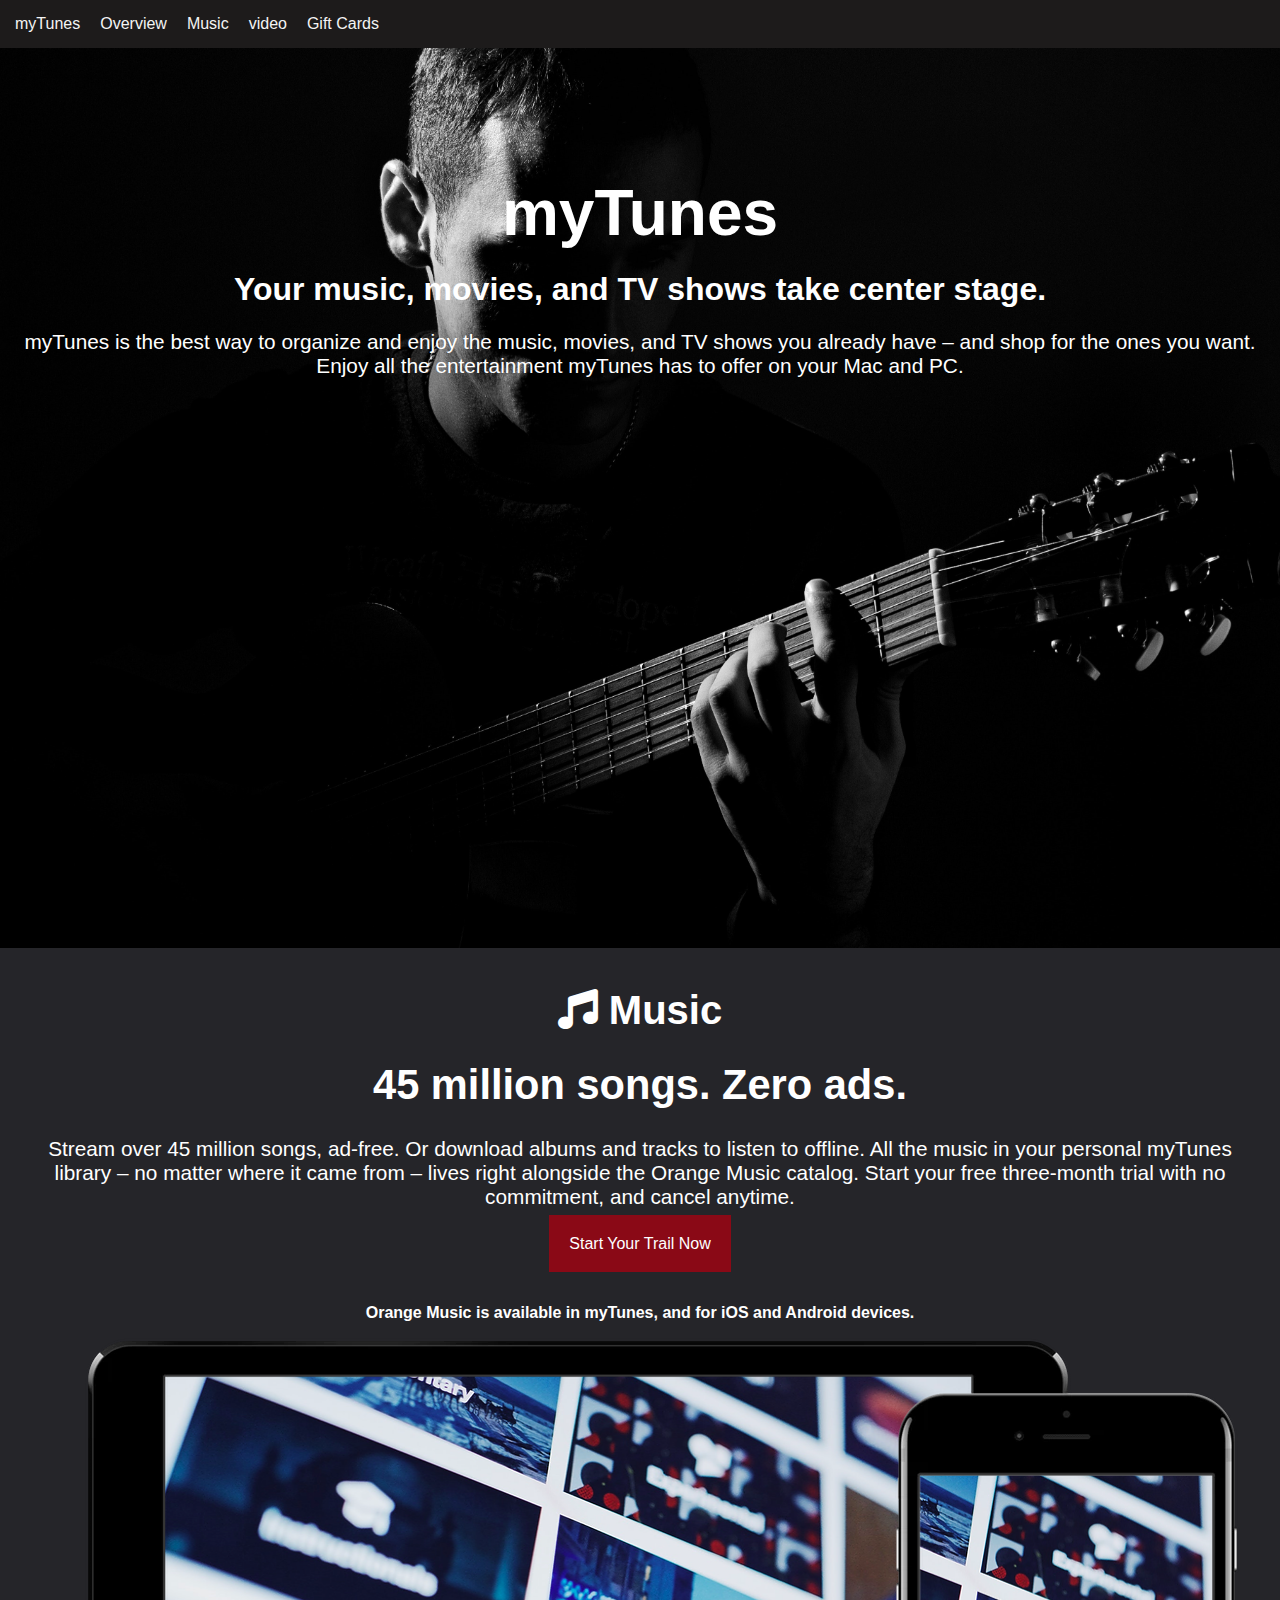
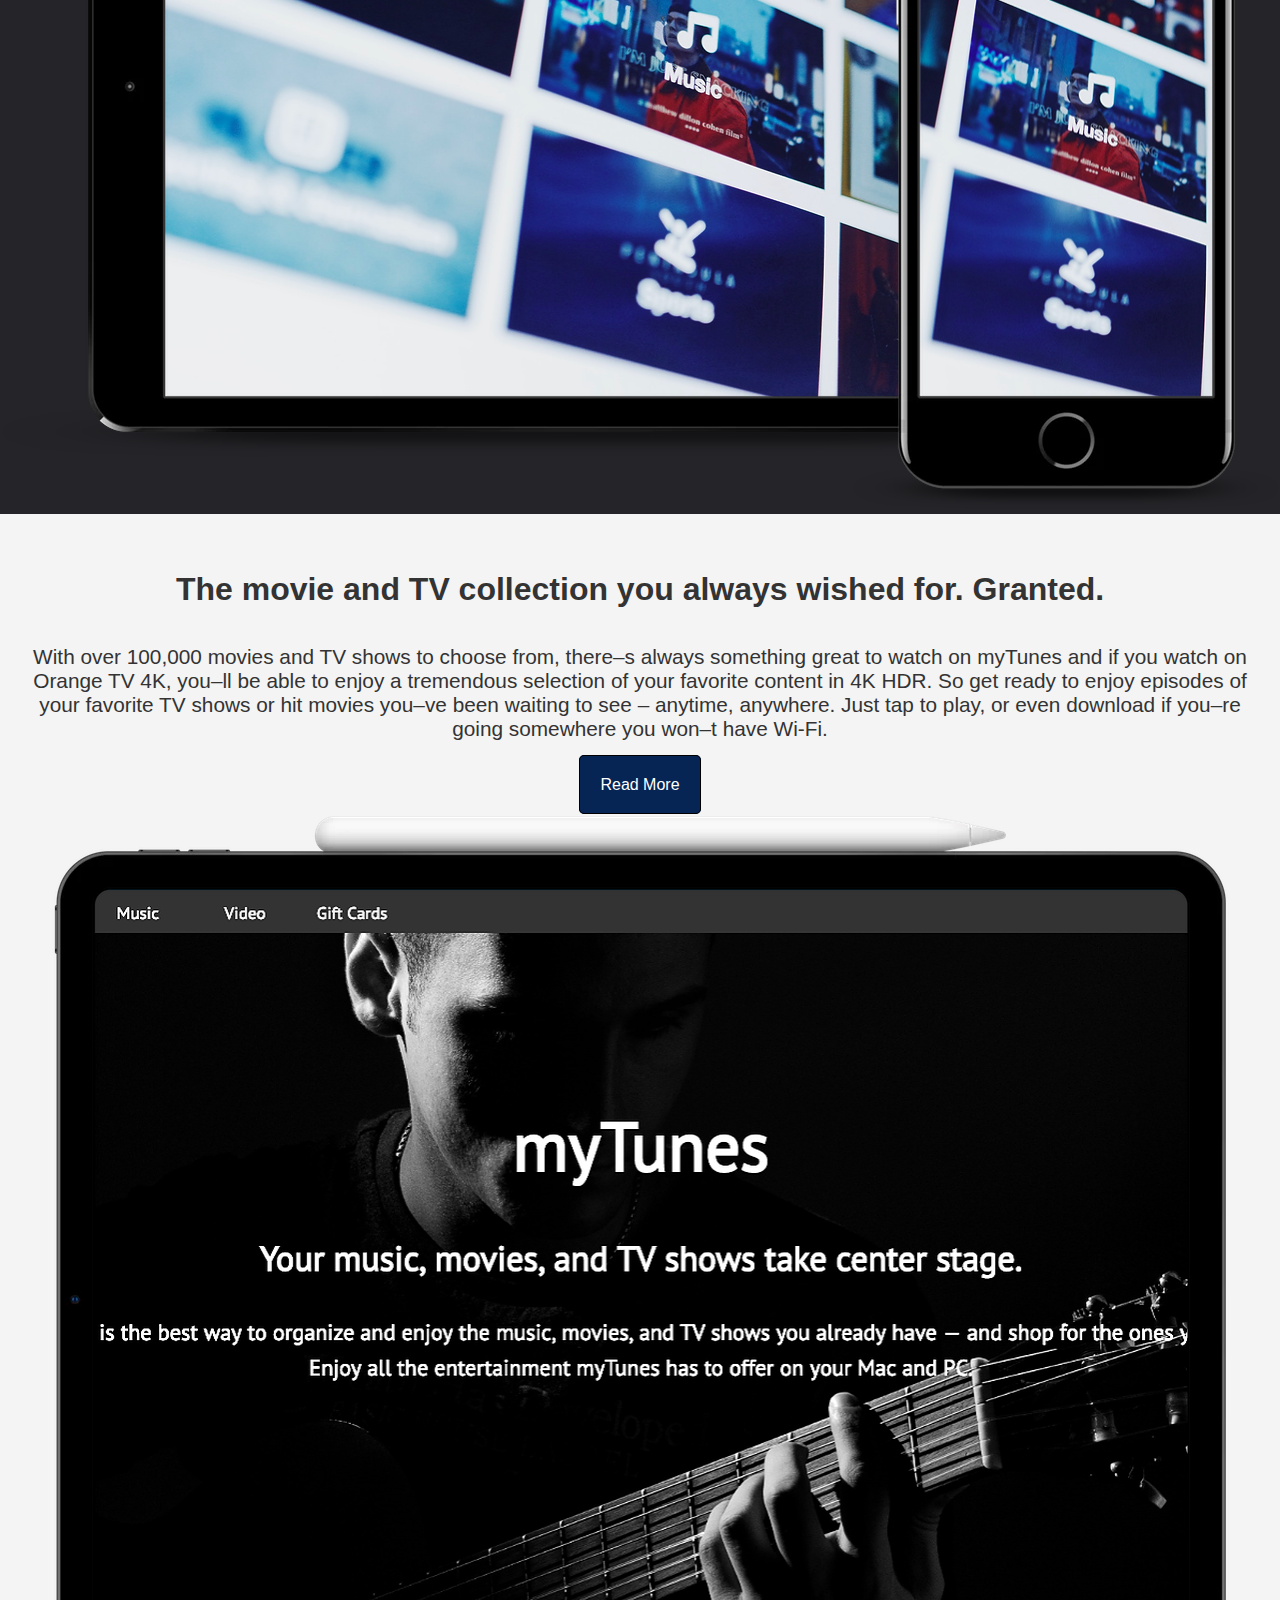
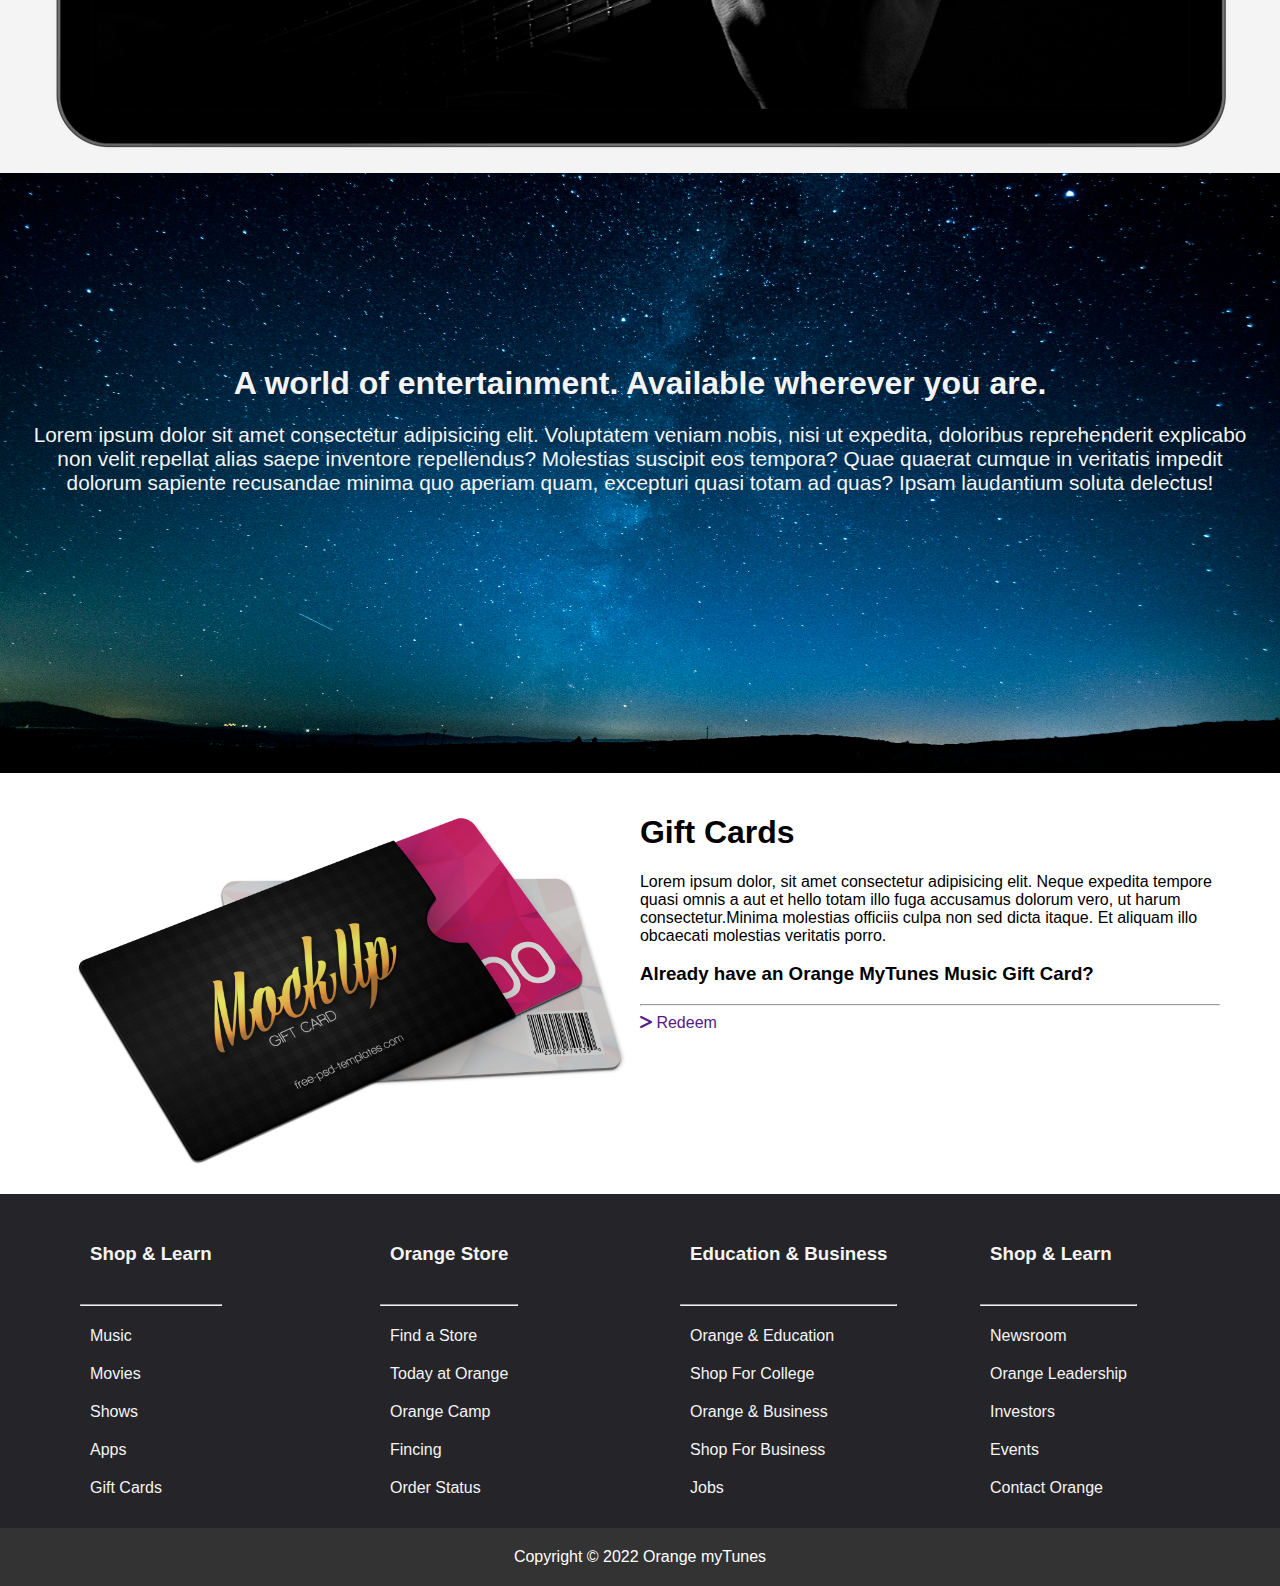
<file: project2/index.html>
<!DOCTYPE html>
<html lang="en">
<head>
    <meta charset="UTF-8">
    <meta http-equiv="X-UA-Compatible" content="IE=edge">
    <meta name="viewport" content="width=device-width, initial-scale=1.0">
    <link rel="stylesheet" href="./project2.css">
    <link rel="stylesheet" href="https://cdnjs.cloudflare.com/ajax/libs/font-awesome/6.4.0/css/all.min.css" />
    <title>myTunes</title>
</head>
<body>
   <nav class="nav-options">
    <ul>
        <li>myTunes</li>
        <li>Overview</li>
        <li>Music</li>
        <li>video</li>
        <li>Gift Cards</li>
    </ul>
   </nav>
   <header class="show case">
        <div class="showcase-BG">
            <h1 class="mytunes-logo">myTunes</h1>
            <h1 class="mytunes-logo-text">Your music, movies, and TV shows take center stage.</h1>
            <p class="mytunes p text">myTunes is the best way to organize and enjoy the music, movies, and TV shows you already have ‒ and shop for the ones you want. <br> Enjoy all the entertainment myTunes has to offer on your Mac and PC.</p>
        </div>
   </header>
   <main>
    <section class="section1-music">
        <h1 class="music-logo"><i class="fa-solid fa-music"></i> Music</h1>
        <h1 class="music-logo-text">45 million songs. Zero ads.</h1>
        <p class="music-p-text">Stream over 45 million songs, ad-free. Or download albums and tracks to listen to offline. All the music in your personal myTunes <br> library ‒ no  matter where it came from ‒ lives right alongside the Orange Music catalog. Start your free three-month trial with no <br> commitment, and cancel anytime.</p>
        <a href="" class="start-your-trail">Start Your Trail Now</a>
        <h3 class="music-photo-heading">Orange Music is available in myTunes, and for iOS and Android devices.</h3>
        <img src="./images/music img.png" alt="" class="music-img">
    </section>
    <section class="section2-movie">
        <h1 class="movie-heading">The movie and TV collection you always wished for. Granted.</h1>
        <div class="movie-p-text">With over 100,000 movies and TV shows to choose from, there‒s always something great to watch on myTunes and if you watch on <br> Orange TV 4K, you‒ll be able to enjoy a tremendous selection of your favorite content in 4K HDR. So get ready to enjoy episodes of <br> your favorite TV shows or hit movies you‒ve been waiting to see ‒ anytime, anywhere. Just tap to play, or even download if you‒re <br> going somewhere you won‒t have Wi-Fi.</div>
        <a href="" class="read-more">Read More</a> <br>
        <img src="./images/movie img.png" alt="" class="movie-img">
    </section>
    <section class="section3-entertainment">
        <div class="entertainment-bg">
            <h1 class="entertainment-heading">A world of entertainment. Available wherever you are.</h1>
            <p class="entertainment p text">Lorem ipsum dolor sit amet consectetur adipisicing elit. Voluptatem veniam nobis, nisi ut expedita, doloribus reprehenderit explicabo <br> non velit repellat alias saepe inventore repellendus? Molestias suscipit eos tempora? Quae quaerat cumque in veritatis impedit <br> dolorum sapiente recusandae minima quo aperiam quam, excepturi quasi totam ad quas? Ipsam laudantium soluta delectus!</p>
        </div>
    </section>
    <section class="section4-gift-cards">
        <img src="./images/cards.png" alt="" class="cards">
        <div class="gift-card-content">
            <h1 class="cards heading">Gift Cards</h1>
            <p class="cards p text">Lorem ipsum dolor, sit amet consectetur adipisicing elit. Neque expedita tempore quasi omnis a aut et hello totam illo fuga accusamus dolorum vero, ut harum consectetur.Minima molestias officiis culpa non sed dicta itaque. Et aliquam illo obcaecati molestias veritatis porro.</p>
            <h3>Already have an Orange MyTunes Music Gift Card?</h3>
            <hr>
            <a href="" class="redeem"><i class="fa-solid fa-greater-than"></i> Redeem</a>
        </div>
    </section>
   </main>
    <footer>
        <div class="shop">
            <ul>
            <li><h3>Shop & Learn</h3></li>
            <hr>
            <li><a href="">Music</a></li>
            <li><a href="">Movies</a></li>
            <li><a href="">Shows</a></li>
            <li><a href="">Apps</a></li>
            <li><a href="">Gift Cards</a></li></ul>
         </div>
         <div class="orange">
            <ul>
            <li><h3>Orange Store</h3></li>
            <hr>
            <li><a href="">Find a Store</a></li>
            <li><a href="">Today at Orange</a></li>
            <li><a href="">Orange Camp</a></li>
            <li><a href="">Fincing</a></li>
            <li><a href="">Order Status</a></li></ul>
         </div>
         <div class="education">
            <ul>
            <li><h3>Education & Business</h3></li>
            <hr>
            <li><a href="">Orange & Education</a></li>
            <li><a href="">Shop For College</a></li>
            <li><a href="">Orange & Business</a></li>
            <li><a href="">Shop For Business</a></li>
            <li><a href="">Jobs</a></li></ul>
         </div>
         <div class="about">
            <ul>
            <li><h3>Shop & Learn</h3></li>
            <hr>
            <li><a href="">Newsroom</a></li>
            <li><a href="">Orange Leadership</a></li>
            <li><a href="">Investors</a></li>
            <li><a href="">Events</a></li>
            <li><a href="">Contact Orange</a></li></ul>
         </div>
    </footer>
    <footer1>
        <div class="copyright">
            Copyright © 2022 Orange myTunes
        </div>
    </footer1>
    
</body>
</html>
</file>
<file: project2/project2.css>
body{
    margin: 0%;
    font-size: 20.8px;
    font-family:Arial, Helvetica, sans-serif;
  
}
/* navigation bar */
nav ul{
    list-style: none;
    background-color: rgb(29, 27, 27);
    display: flex;
    margin: 0%;
    padding: 5px;
    flex-wrap:wrap;
 
}
ul li{
    padding: 10px;
    font-size:medium;
    color:#f4f4f4;
}
ul li:hover{
    background-color:#5e5e5e; 
}

/* header area */

header div{
    background-image:url('./images/showcase.jpeg');
    position: relative;
    background-position: center;
    background-size: cover;
    background-repeat: no-repeat;
    height: 100vh;
    color: #ffffff;
    text-align: center;
}
.mytunes-logo{
    font-size: 64px;
    font-weight: 700;
    margin:0em;
    padding-top: 10%;
}
.mytunes-logo-text{
    font-size: 32px;
    font-weight: 700;
}

/* MAIN AREA */
.main,.section1-music{
    background-color:#252529;
    color: #ffffff;
    border: 1px solid none;
    text-align: center;
    
}
.music-logo{
    margin: 0em;
    font-size: 40px;
    font-weight:700;
    padding-top: 40px;
}
.start-your-trail{
    text-decoration: none;
    background-color: #8a0916;
    color: #ffffff;
    font-size: 16px;
    padding: 20px;
    
}
.start-your-trail:hover{
    background-color:#d3071B ;

}

.music-photo-heading{
    font-size: 16px;
    margin-top: 50px;
}

/* SECTION2 MOVIES */

.section2-movie{
    background-color:#f4f4f4 ;
    color: #333333;
    text-align: center;
    /* margin-top: 60px; */
}
.movie-heading{

    margin: 0em;
    font-size: 32px;
    font-weight: 700;
    line-height: 51.2px;
    padding-top:50px;
    padding-bottom: 30px;
}
.movie-p-text{
    margin-bottom: 30px;
}

.read-more{
    position: relative;
    background-color: #062454;
    color: #ffffff;
    font-size: 16px;
    padding: 20px;
    border: 1px solid black;
    height: 26px;
    width: 72px;
    border-radius: 5px;
    text-decoration: none;
}
.read-more:hover{
    background-color:#143785 ;
    border: none;
}
.movie-img{
    margin: 18px;

}

/* SECTION3 ENTERTAINMENT */
.entertainment-bg{
    background-image: url('./images/section-bg.jpeg');
    width:100%;
    height: 600px;
    background-position: center;
    background-size:100% 100%;
    background-repeat: no-repeat;
}
.section3-entertainment{
    color: #f4f4f4;
    text-align: center;
}
.entertainment-heading{
    margin: 0px;
    font-size: 32px;
    padding-top: 15%;
}


/* section gift cards */
.section4-gift-cards{
    display: flex;
    justify-content: center;
}
.gift-card-content{
    border: 1px solid none;
    height: 401px;
    width: 580px;
    font-size: 16px;
    padding-top: 20px;
}
.section4-gift-cards img{
border: 1px solid none;
height: 394px;
 width:auto; 
margin-top: 20px;
} 
.gift-card-content a{
    text-decoration: none;
    font-size: 16px;
}
/* Footer area */
footer{
    width: 100%;
    display: flex;
    justify-content: center;
    background-color:#252529;
    color: #ffffff;
}
footer div{
    border: 1px solid none;
    width: 300px;
    display: flex;
}

footer div a{
    text-decoration: none;
    color: #f4f4f4;
    font-size: 16px;
}
footer div ul{
    list-style-type: none;
}

/* bottem area */
.footer1,.copyright{
    text-align: center;
    background-color: #333333;
    color: #ffffff;
    font-size: 16px;
    padding: 20px;
}
</file>
